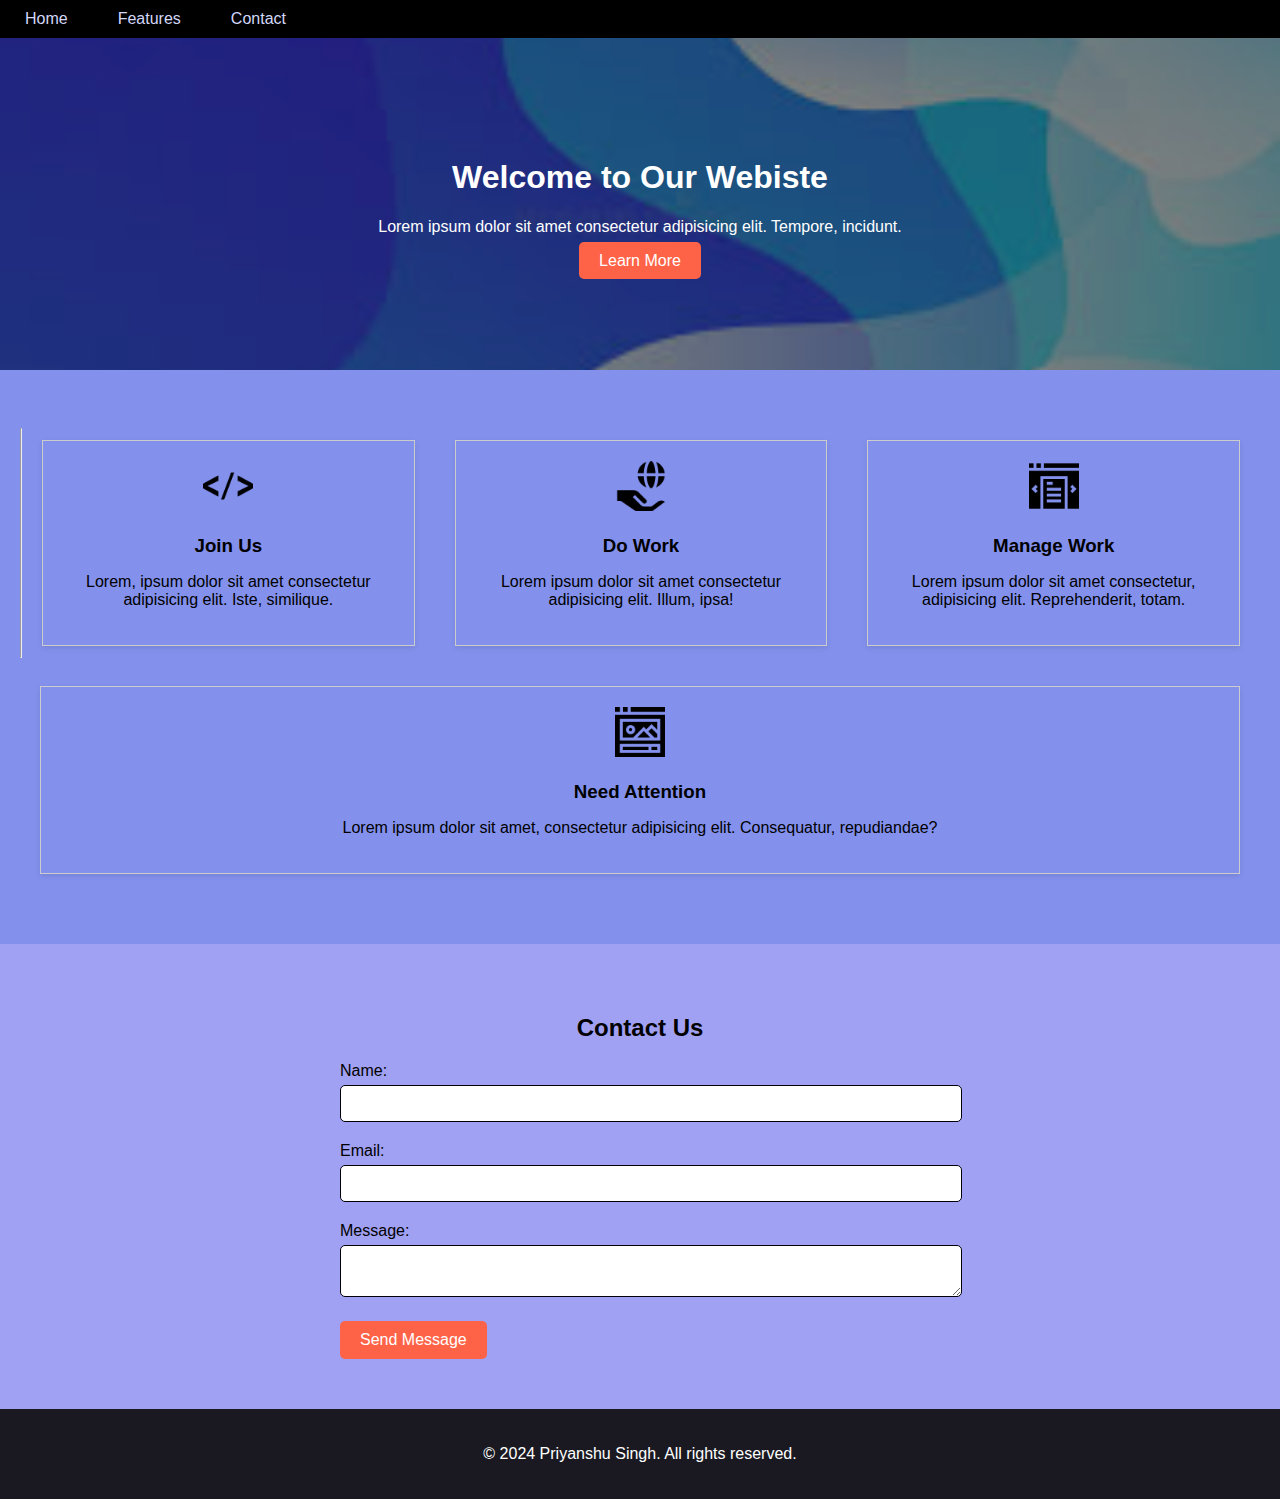
<file: Level 1/Task-1/index.html>
<!DOCTYPE html>
<html lang="en">
<head>
    <meta charset="UTF-8">
    <meta name="viewport" content="width=device-width, initial-scale=1.0">
    <title>Landing Page</title>
    <link rel="stylesheet" href="styles.css">
</head>
<body>
    <!-- Header -->
    <header>
        <nav>
            <ul>
                <li><a href="#home">Home</a></li>
                <li><a href="#features">Features</a></li>
                <li><a href="#contact">Contact</a></li>
            </ul>
        </nav>
    </header>

    <!-- Hero Section -->
    <section id="home">
        <h1>Welcome to Our Webiste</h1>
        <p>Lorem ipsum dolor sit amet consectetur adipisicing elit. Tempore, incidunt.</p>
        <a href="#features" class="btn">Learn More</a>
    </section>

    <!-- Features Section -->
    <section id="features">
        <hr>
        <div class="feature-box">
            <img src="feature1-icon.png" alt="Feature 1 Icon">
            <h3>Join Us</h3>
            <p>Lorem, ipsum dolor sit amet consectetur adipisicing elit. Iste, similique.</p>
        </div>
        <div class="feature-box">
            <img src="feature2-icon.png" alt="Feature 2 Icon">
            <h3>Do Work</h3>
            <p>Lorem ipsum dolor sit amet consectetur adipisicing elit. Illum, ipsa!</p>
        </div>
        <div class="feature-box">
            <img src="feature3-icon.png" alt="Feature 3 Icon">
            <h3>Manage Work</h3>
            <p>Lorem ipsum dolor sit amet consectetur, adipisicing elit. Reprehenderit, totam.</p>
        </div>
        <div class="feature-box">
            <img src="feature4-icon.png" alt="Feature 4 Icon">
            <h3>Need Attention</h3>
            <p>Lorem ipsum dolor sit amet, consectetur adipisicing elit. Consequatur, repudiandae?</p>
        </div>
    </section>

    <!-- Contact Section -->
    <section id="contact">
        <h2>Contact Us</h2>
        <form>
            <label for="name">Name:</label>
            <input type="text" id="name" name="name" required>
            
            <label for="email">Email:</label>
            <input type="email" id="email" name="email" required>
            
            <label for="message">Message:</label>
            <textarea id="message" name="message" required></textarea>
            
            <button type="submit" class="btn">Send Message</button>
        </form>
    </section>

    <!-- Footer -->
    <footer>
        <p>&copy; 2024 Priyanshu Singh. All rights reserved.</p>
    </footer>
</body>
</html>
</file>
<file: Level 1/Task-1/styles.css>
/* General Styles */
body {
    font-family: Arial, Helvetica, sans-serif;
    margin: 0;
    padding: 0;
    box-sizing: border-box;
}

/* Header and Navigation */
header {
    background-color: black;
    color: #fff;
    padding: 10px 0;
}
nav{
    display: inline-block;
}

nav ul {
    list-style:none;
    display: flex;
    justify-content:right;
    margin: 0;
    padding:0;
}

nav ul li {
    margin: 0 25px;
}

nav ul li a {
    color: #d3d7f8;
    text-decoration: none;
}

nav ul li a:hover {
    color: #ddd;
}

/* Hero Section */
#home {
    position: relative;
    text-align: center;
    padding: 100px 20px;
    background: url('bg_img.jpg') no-repeat center center/cover;
    color: #fff;
}

#home::before {
    content: "";
    position: absolute;
    top: 0;
    left: 0;
    width: 100%;
    height: 100%;
    background: rgba(0, 0, 0, 0.5); 
    z-index: 1;
}

#home h1, #home p, #home .btn {
    position: relative;
    z-index: 2;
}

.btn {
    background-color: tomato;
    color: #fff;
    padding: 10px 20px;
    border: none;
    border-radius: 5px;
    text-decoration: none;
    font-size: 16px;
}

.btn:hover {
    background-color: black;
}

/* Features Section */
#features {
    background-color: rgb(131, 145, 237);
    padding: 50px 20px;
    text-align: center;
    display:flex;
    flex-wrap: wrap;
    justify-content: center;
}

.feature-box {
    flex: 1 1 300px;
    margin: 20px;
    padding: 20px;
    border: 1px solid #ccc;
    box-shadow: 0 2px 5px rgba(0, 0, 0, 0.1);
    text-align: center;
}

.feature-box img {
    width: 50px;
    height: 50px;
    margin-bottom: 10px;
}

.feature-box h3 {
    margin: 10px 0;
}

/* Contact Section */
#contact {
    padding: 50px 20px;
    text-align: center;
    background-color: rgb(161, 161, 243);
}

#contact form {
    max-width: 600px;
    margin: 0 auto;
    text-align: left;
}

#contact label {
    display: block;
    margin-bottom: 5px;
}

#contact input, #contact textarea {
    width: 100%;
    padding: 10px;
    margin-bottom: 20px;
    border: 1px solid #01000b;
    border-radius: 5px;
}

#contact button {
    background-color: tomato;
    color: #fff;
    padding: 10px 20px;
    border: none;
    border-radius: 5px;
    text-decoration: none;
    font-size: 16px;
}

#contact button:hover {
    background-color: black;
}

/* Footer */
footer {
    background-color: rgb(26, 25, 34);
    color: #fff;
    text-align: center;
    padding: 20px 0;
}

footer a {
    color: #fff;
    text-decoration: none;
}

footer a:hover {
    text-decoration: underline;
}

/* Responsive Design */
@media (max-width: 768px) {
    nav ul {
        flex-direction: column;
    }

    .feature-box {
        padding: 10px;
    }
}
</file>
